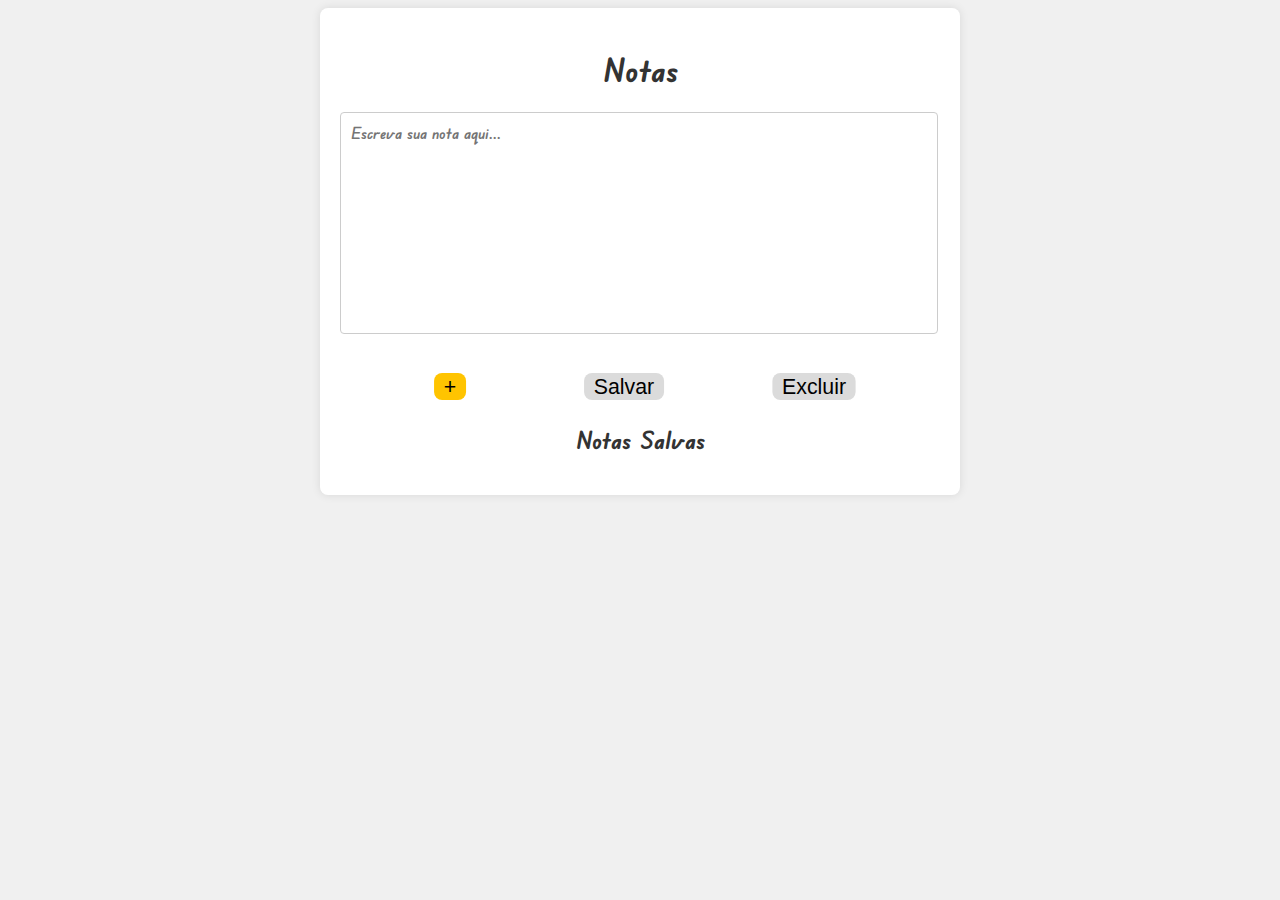
<file: index.html>
<!DOCTYPE html>
<html lang="en">
<head>
    <meta charset="UTF-8">
    <meta name="viewport" content="width=device-width, initial-scale=1.0">
    <title>Memo</title>
    <link rel="stylesheet" href="style.css">
    <link rel="preconnect" href="https://fonts.googleapis.com">
    <link rel="preconnect" href="https://fonts.gstatic.com" crossorigin>
    <link href="https://fonts.googleapis.com/css2?family=Edu+VIC+WA+NT+Beginner:wght@400..700&family=Montserrat:ital,wght@0,100..900;1,100..900&family=Roboto+Mono:ital,wght@0,100..700;1,100..700&display=swap" rel="stylesheet">
</head>
<body>
    <div class="container">
        <h1>Notas</h1>
        <textarea id="noteContent" placeholder="Escreva sua nota aqui..."></textarea>
        <div class="buttons">
            <button id="createNote" class="botao">+</button>
            <button id="saveNote" class="botao">Salvar</button>
            <button id="deleteNote" class="botao">Excluir</button>
        </div>
        <h2>Notas Salvas</h2>
        <ul id="notesList"></ul>
    </div>

    <script src="script.js"></script>
    
</body>
</html>
</file>
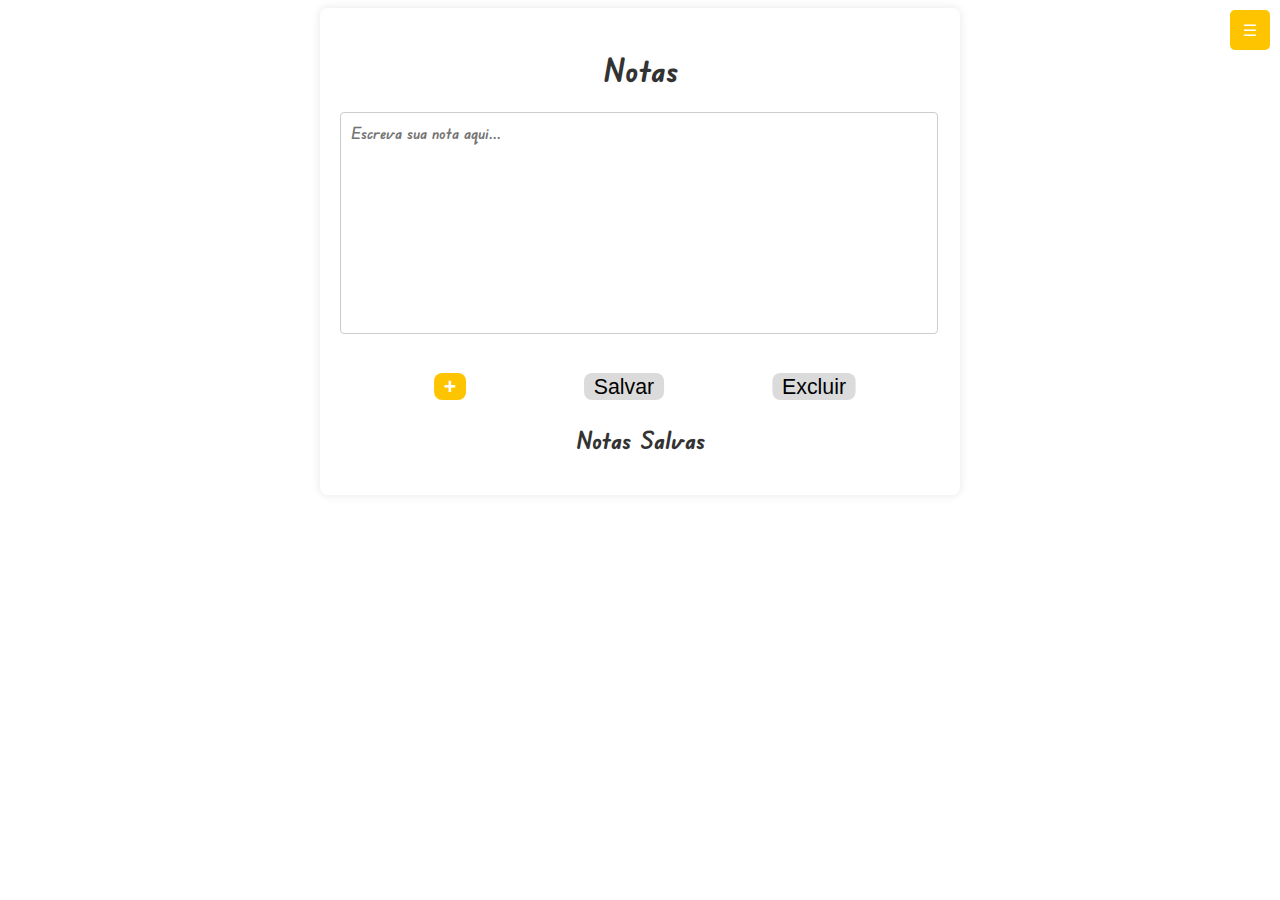
<file: marcacao/index.html>
<!DOCTYPE html>
<html lang="en">
<head>
    <meta charset="UTF-8">
    <meta name="viewport" content="width=device-width, initial-scale=1.0">
    <title>Memo</title>
    <link rel="stylesheet" href="../estilos/style.css">
    <link rel="preconnect" href="https://fonts.googleapis.com">
    <link rel="preconnect" href="https://fonts.gstatic.com" crossorigin>
    <link href="https://fonts.googleapis.com/css2?family=Edu+VIC+WA+NT+Beginner:wght@400..700&family=Montserrat:ital,wght@0,100..900;1,100..900&family=Roboto+Mono:ital,wght@0,100..700;1,100..700&display=swap" rel="stylesheet">
</head>
<body>
    <div class="dropdown">
        <button onclick="alternarDropdown()" class="botao-dropdown">☰</button>
        <div id="meuDropdown" class="conteudo-dropdown">
            <a href="landing.html">Ínicio</a>
            <a href="index.html">Criar nova nota</a>
            <a href="config.html">Configurações</a>
            <a href="login.html">Sair</a>
        </div>
    </div>

    <div class="container">
        <h1>Notas</h1>
        <textarea id="noteContent" placeholder="Escreva sua nota aqui..."></textarea>
        <div class="buttons">
            <button id="createNote" class="botao">+</button>
            <button id="saveNote" class="botao">Salvar</button>
            <button id="deleteNote" class="botao">Excluir</button>
        </div>

        <h2>Notas Salvas</h2>
        <ul id="notesList"></ul>
    </div>
    
    <script src="../jsscript/notas.js"></script>
    <script src="../jsscript/dropdown.js"></script>
    <script src="../jsscript/config.js"></script>
    
</body>
</html>
</file>
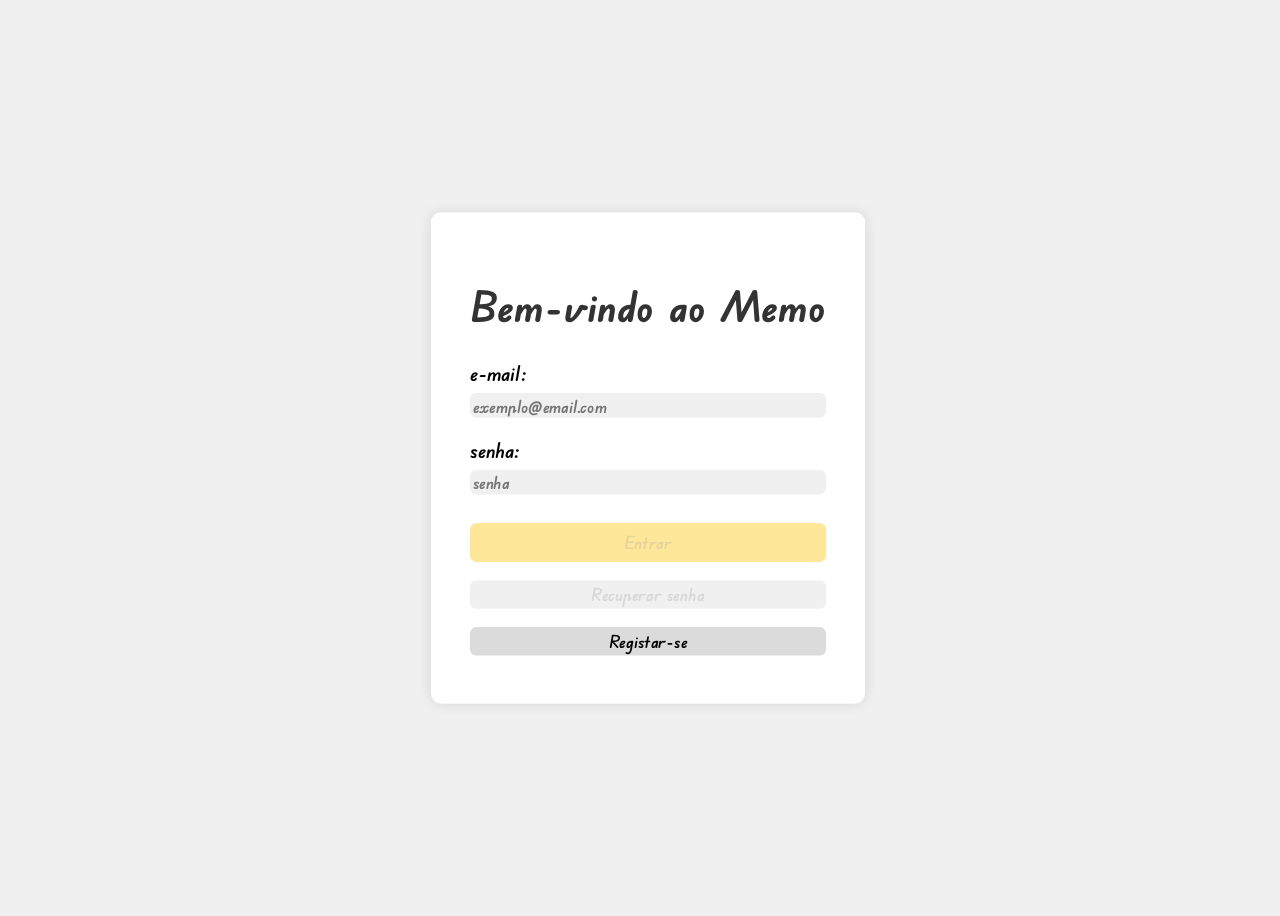
<file: login.html>
<!DOCTYPE html>
<html lang="pt-br">
<head>
    <meta charset="UTF-8">
    <meta name="viewport" content="width=device-width, initial-scale=1.0">
    <title>Login</title>
    <link rel="stylesheet" href="style.css">
    <link rel="preconnect" href="https://fonts.googleapis.com">
    <link rel="preconnect" href="https://fonts.gstatic.com" crossorigin>
    <link href="https://fonts.googleapis.com/css2?family=Edu+VIC+WA+NT+Beginner:wght@400..700&family=Montserrat:ital,wght@0,100..900;1,100..900&family=Roboto+Mono:ital,wght@0,100..700;1,100..700&family=Rubik:ital,wght@0,300..900;1,300..900&display=swap" rel="stylesheet">
</head>
<body>
    <div class="conteudo">
        <div class="form">
            <h1>Bem-vindo ao Memo</h1>
            <span>e-mail:</span>
            <input id="email" type="email" name="email" placeholder="exemplo@email.com" class="email" onchange="validateFields()">
            <span> senha:</span>
            <input id="senha" type="senha" name="senha" placeholder="senha" class="senha" onchange="validateFields()">
            <button id="entrar" class="entrar" disabled="true" onclick="login()">Entrar</button>
            <button id="recuperar" class="recuperar" disabled="true">Recuperar senha</button>
            <button class="registrar" onclick="registrar()">Registar-se</button>
        </div>
    </div>

    <script src="script.js"></script>

</body>
</html>
</file>
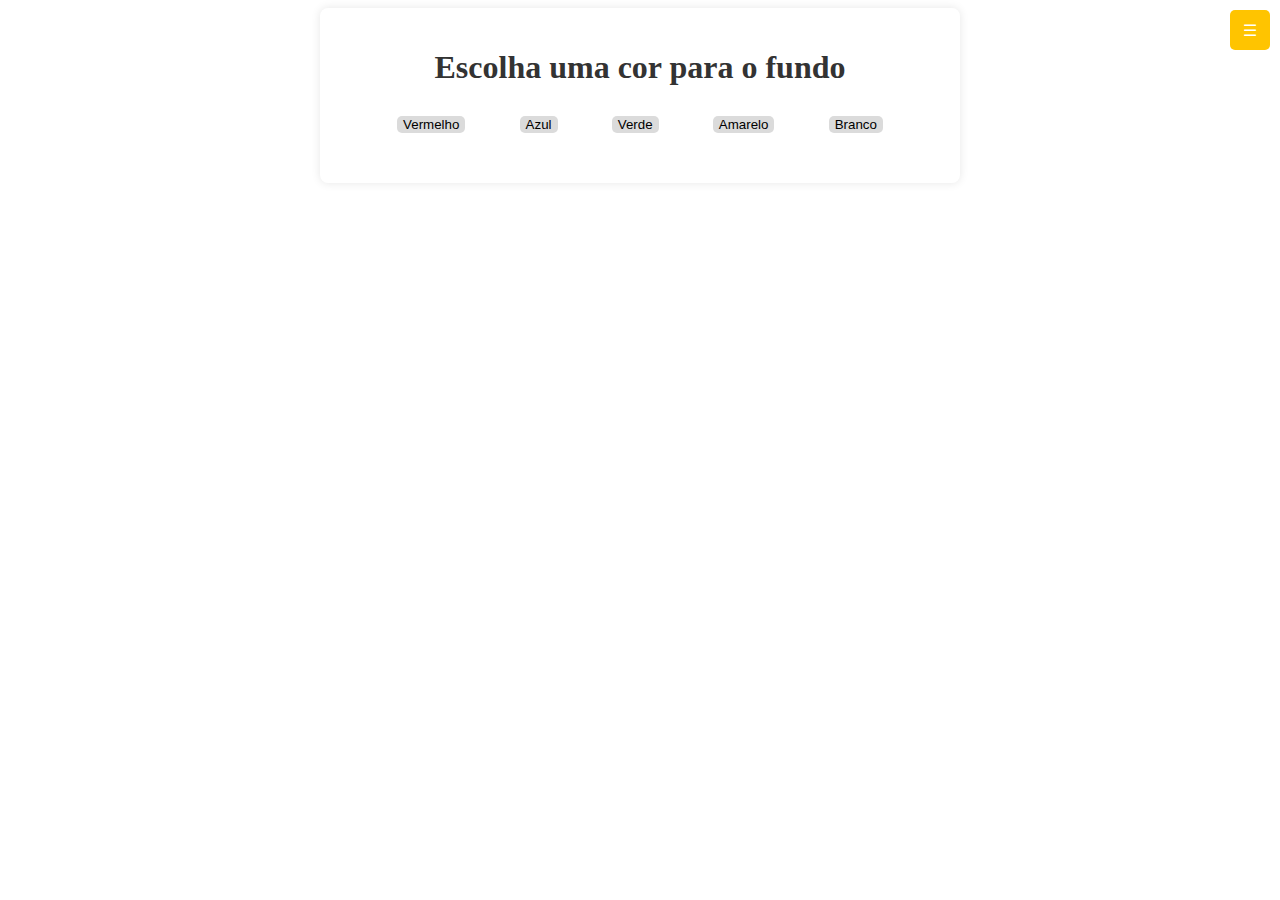
<file: marcacao/config.html>
<!DOCTYPE html>
<html lang="en">
<head>
    <meta charset="UTF-8">
    <meta name="viewport" content="width=device-width, initial-scale=1.0">
    <title>Escolher Cor de Fundo</title>
    <link rel="stylesheet" href="../estilos/style.css">
</head>
<body>
    <div class="dropdown">
        <button onclick="alternarDropdown()" class="botao-dropdown">☰</button>
        <div id="meuDropdown" class="conteudo-dropdown">
            <a href="landing.html">Ínicio</a>
            <a href="index.html">Criar nova nota</a>
            <a href="config.html">Configurações</a>
            <a href="login.html">Sair</a>
        </div>
    </div>
    
    <div class="container">
        <h1>Escolha uma cor para o fundo</h1>
        <div class="buttons">
            <button onclick="changeColor('red')">Vermelho</button>
            <button onclick="changeColor('blue')">Azul</button>
            <button onclick="changeColor('green')">Verde</button>
            <button onclick="changeColor('yellow')">Amarelo</button>
            <button onclick="changeColor('white')">Branco</button>
        </div>
    </div>

    <script src="../jsscript/dropdown.js"></script>
    <script src="../jsscript/config.js"></script>
</body>
</html>
</file>
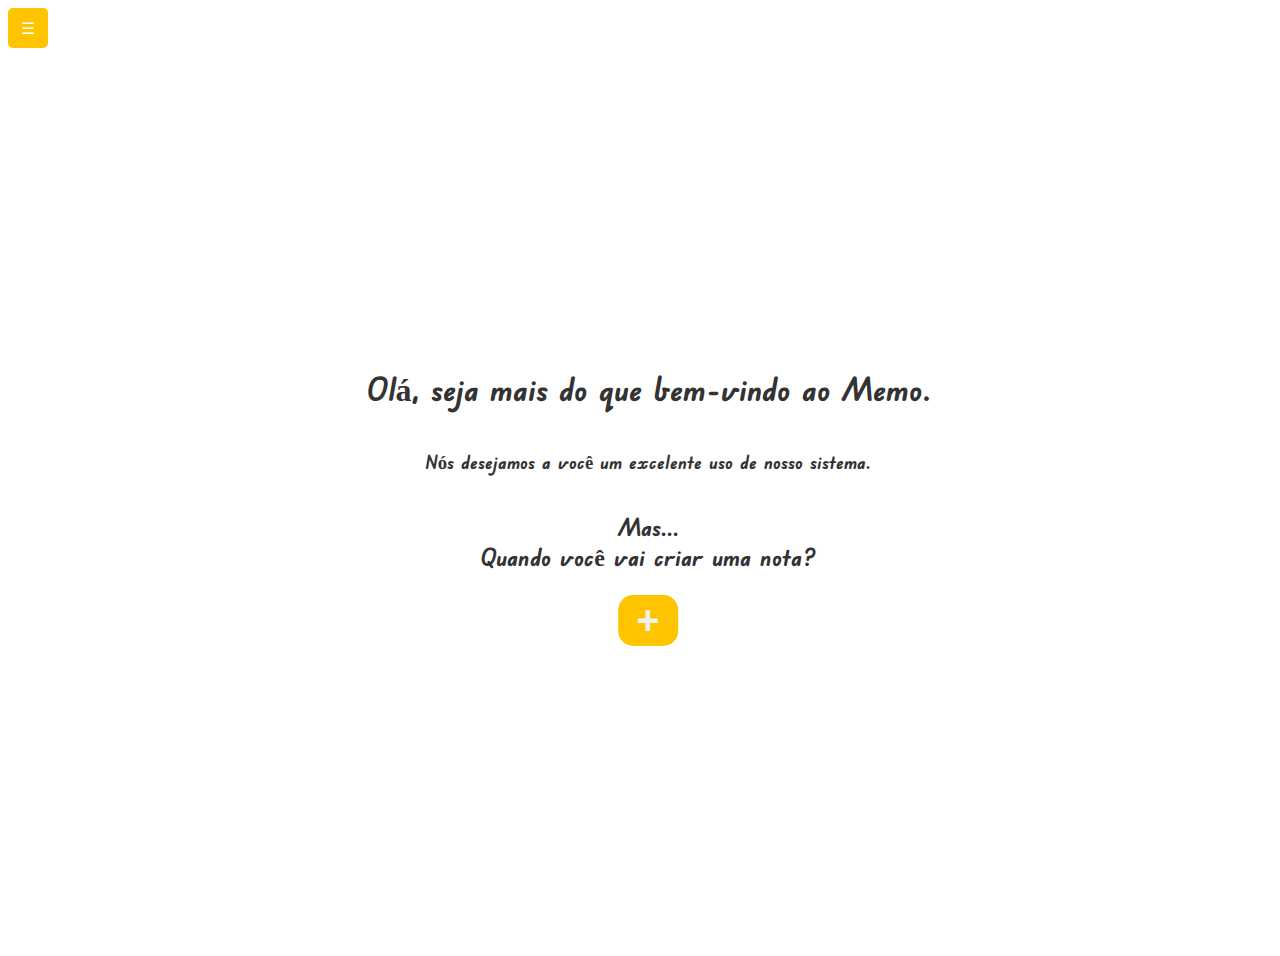
<file: marcacao/landing.html>
<!DOCTYPE html>
<html lang="pt-br">
<head>
    <meta charset="UTF-8">
    <meta name="viewport" content="width=device-width, initial-scale=1.0">
    <title>Ínicio</title>
    <link rel="stylesheet" href="../estilos/style.css">
    <link rel="preconnect" href="https://fonts.googleapis.com">
    <link rel="preconnect" href="https://fonts.gstatic.com" crossorigin>
    <link href="https://fonts.googleapis.com/css2?family=Edu+VIC+WA+NT+Beginner:wght@400..700&family=Montserrat:ital,wght@0,100..900;1,100..900&family=Roboto+Mono:ital,wght@0,100..700;1,100..700&family=Rubik:ital,wght@0,300..900;1,300..900&display=swap" rel="stylesheet">
</head>
<body>
    <div class="dropdown"></div>
        <button onclick="alternarDropdown()" class="botao-dropdown">☰</button>
        <div id="meuDropdown" class="conteudo-dropdown">
            <a href="landing.html">Ínicio</a>
            <a href="index.html">Criar nova nota</a>
            <a href="config.html">Configurações</a>
            <a href="login.html">Sair</a>
        </div>
    </div>

    <div class="landing">
        <h1>Olá, seja mais do que bem-vindo ao Memo.</h1>
        <h3>Nós desejamos a você um excelente uso de nosso sistema.</h3>
        <h2>Mas... <br> 
        Quando você vai criar uma nota?</h2>
        <button id="caminho_index" class="botao" onclick="notas()">+</button>
    </div>
    <div class="card"></div>
    <script src="../jsscript/login.js"></script>

</body>
</html>
</file>
<file: style.css>
body {
    font-family: Arial, sans-serif;
    background-color: #f0f0f0;
    overflow: hidden;
    font-family: "Edu VIC WA NT Beginner", cursive;
    font-optical-sizing: auto;
    font-weight: 600;
    font-style: normal;
}

.container {
    max-width: 600px;
    margin: 0 auto;
    background: #fff;
    padding: 20px;
    border-radius: 8px;
    box-shadow: 0 0 10px rgba(0, 0, 0, 0.1);
}

h1, h2 {
    text-align: center;
    color: #333;
}


textarea {
    width: 96%;
    height: 200px;
    margin-bottom: 10px;
    padding: 10px;
    border-radius: 4px;
    border: 1px solid #ccc;
    font-size: 16px;
    resize: none;
    font-family: "Edu VIC WA NT Beginner", cursive;
    font-optical-sizing: auto;
    font-weight: 600;
    font-style: normal;
}

.buttons {
    text-align: center;
    margin: 30px;
    display: flex;
    justify-content: space-around;
}

button{
    border: none;
    border-radius: 5px;
    background-color: #dbdbdb;
    cursor: pointer;
}

button[disabled]{
    opacity: 0.4;
}

/* Estilização das notas */
.botao{
    transform: scale(1.6);
}

#createNote{
    background-color: rgb(255, 196, 0);
}

#createNote:hover{
    transform: scale(2);
    transition: 1.5s;
    background-color: rgb(255, 229, 85);
}

#deleteNote:hover{
    transform: scale(1.7);
    background-color: rgb(255, 192, 192);
    transition: 1.5s;
}

#saveNote:hover{
    transform: scale(1.7);
    background-color: rgb(191, 255, 193);
    transition: 1.5s;
}

/* Estilização da tela de login */

.conteudo{
    height: 100vh;
    width: 100vw;
    display: flex;
    justify-content: center;
    align-items: center;
    flex-direction: column;
}

.form{
    display: flex;
    flex-direction: column;
    background: #fff;
    padding: 30px;
    border-radius: 8px;
    box-shadow: 0 0 10px rgba(0, 0, 0, 0.1);
    transform: scale(1.3);
}

.email, .senha{
    margin: 5px 0 15px 0;
    font-family: "Edu VIC WA NT Beginner", cursive;
    font-optical-sizing: auto;
    font-weight: 600;
    font-style: normal;
    border: none;
    border-radius: 5px;
    background-color: #f0f0f0;
}

.entrar, .recuperar, .registrar{
    margin: 7px 0 7px 0;
    height: 22px;
    font-family: "Edu VIC WA NT Beginner", cursive;
    font-optical-sizing: auto;
    font-weight: 600;
    font-style: normal;
}

.entrar{
    background-color: rgb(255, 196, 0);
    height: 30px;
}

.entrar:hover, .recuperar:hover, .registrar:hover{
    transform: scale(1.1);
    transition: 1s;
}
</file>
<file: estilos/style.css>
body {
    font-family: Arial, sans-serif;
    /* background-color: #f0f0f0; */
    overflow: hidden;
    font-family: "Edu VIC WA NT Beginner", cursive;
    font-optical-sizing: auto;
    font-weight: 600;
    font-style: normal;
}

.container {
    margin-top: 50px;
    max-width: 600px;
    margin: 0 auto;
    background: #ffffff;
    padding: 20px;
    border-radius: 8px;
    box-shadow: 0 0 10px rgba(0, 0, 0, 0.1);
}

h1, h2,h3 {
    text-align: center;
    color: #333;
}


textarea {
    width: 96%;
    height: 200px;
    margin-bottom: 10px;
    padding: 10px;
    border-radius: 4px;
    border: 1px solid #ccc;
    font-size: 16px;
    resize: none;
    font-family: "Edu VIC WA NT Beginner", cursive;
    font-optical-sizing: auto;
    font-weight: 600;
    font-style: normal;
}

.buttons {
    text-align: center;
    margin: 30px;
    display: flex;
    justify-content: space-around;
}

button{
    border: none;
    border-radius: 5px;
    background-color: #dbdbdb;
    cursor: pointer;
}

button[disabled]{
    opacity: 0.4;
}

/* Estilização das notas */
.botao{
    transform: scale(1.6);
}

#createNote{
    background-color: rgb(255, 196, 0);
    color: #fff;
    font-weight: 800;
}

#createNote:hover{
    transform: scale(2);
    transition: 1.5s;
    background-color: rgb(255, 229, 85);
}

#deleteNote:hover{
    transform: scale(1.7);
    background-color: rgb(255, 192, 192);
    transition: 1.5s;
}

#saveNote:hover{
    transform: scale(1.7);
    background-color: rgb(191, 255, 193);
    transition: 1.5s;
}

/* Estilização da tela de login */

.conteudo{
    height: 100vh;
    width: 100vw;
    display: flex;
    justify-content: center;
    align-items: center;
    flex-direction: column;
}

.tela{
    display: flex;
    flex-direction: column;
    background: #fff;
    padding: 30px;
    border-radius: 8px;
    box-shadow: 0 0 10px rgba(0, 0, 0, 0.1);
    transform: scale(1.3);
}

.email, .password{
    margin: 5px 0 15px 0;
    font-family: "Edu VIC WA NT Beginner", cursive;
    font-optical-sizing: auto;
    font-weight: 600;
    font-style: normal;
    border: none;
    border-radius: 5px;
    background-color: #f0f0f0;
}

.entrar, .recuperar, .registrar{
    margin: 7px 0 7px 0;
    height: 22px;
    font-family: "Edu VIC WA NT Beginner", cursive;
    font-optical-sizing: auto;
    font-weight: 600;
    font-style: normal;
}

.entrar{
    background-color: rgb(255, 196, 0);
    height: 30px;
}

.entrar:hover, .recuperar:hover, .registrar:hover{
    transform: scale(1.1);
    transition: 1s;
}

/* Landing */

.landing{
    height: 100vh;
    width: 100vw;
    display: flex;
    justify-content: center;
    align-items: center;
    flex-direction: column;
}
 
#caminho_index{
    transform: scale(3);
    margin: 20px;
    background-color: rgb(255, 196, 0);
    color: #f0f0f0;
    font-weight: 800;
}

#caminho_index:hover{
    transform: scale(4);
    margin: 20px;
    transition: 1s;
}


/* Estilos do botão */
.botao-dropdown {
    background-color: rgb(255, 196, 0);
    color: white;
    padding: 10px;
    font-size: 16px;
    border: none;
    cursor: pointer;
    transition: 1s;
}

.botao-dropdown:hover{
    transform: scale(1.2);
}

/* Conteúdo do dropdown */
.dropdown{
    position: absolute;
    top: 10px;
    right: 10px;
}

.botao-dropdown{
    width: 40px;
    height: 40px;
}

.conteudo-dropdown {
    display: none;
    position: absolute;
    background-color: #f9f9f9;
    min-width: 160px;
    box-shadow: 0px 8px 16px 0px rgba(0,0,0,0.2);
    z-index: 1;
    right: 2px;
}

/* Links dentro do dropdown */
.conteudo-dropdown a {
    color: black;
    padding: 12px 16px;
    text-decoration: none;
    display: block;
}

/* Estilo do link quando o mouse passa por cima */
.conteudo-dropdown a:hover {
    background-color: #f1f1f1;
}

/* Mostrar o dropdown quando ativado */
.mostrar {
    display: block;
}
</file>
